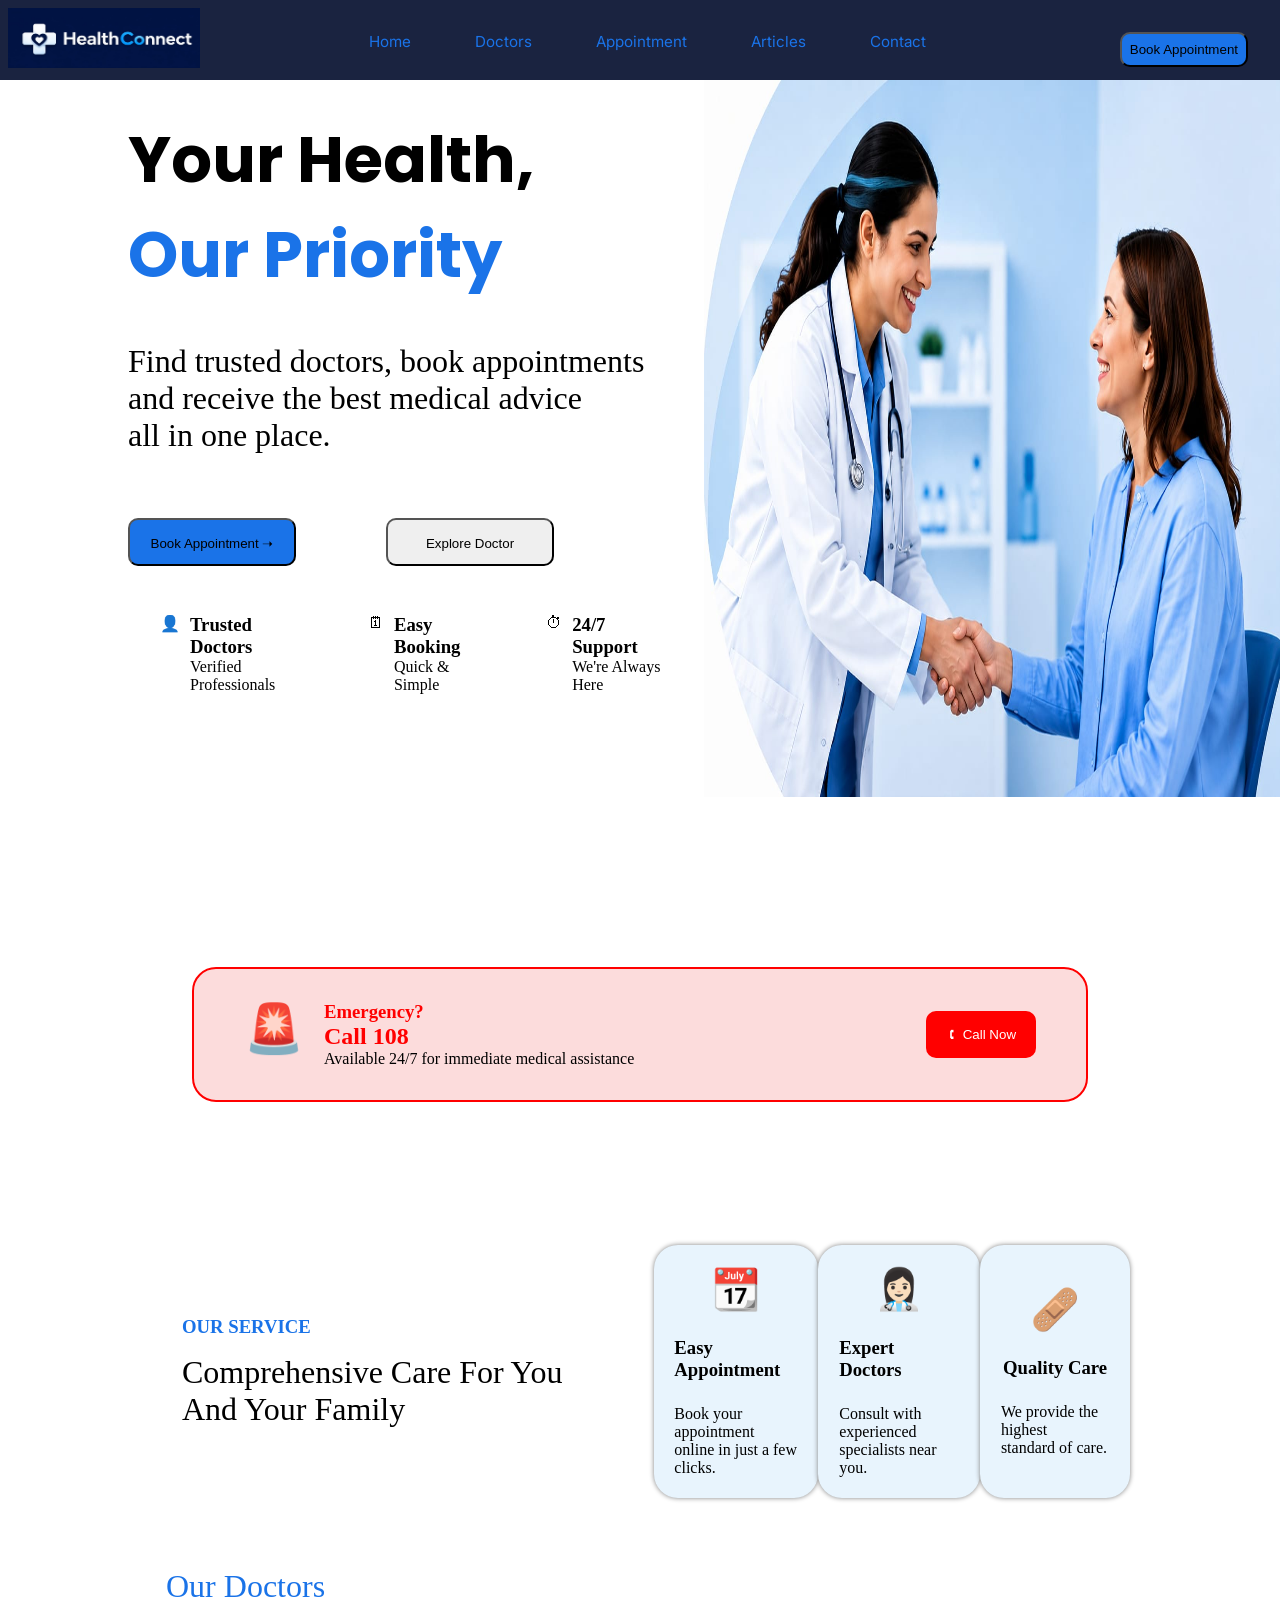
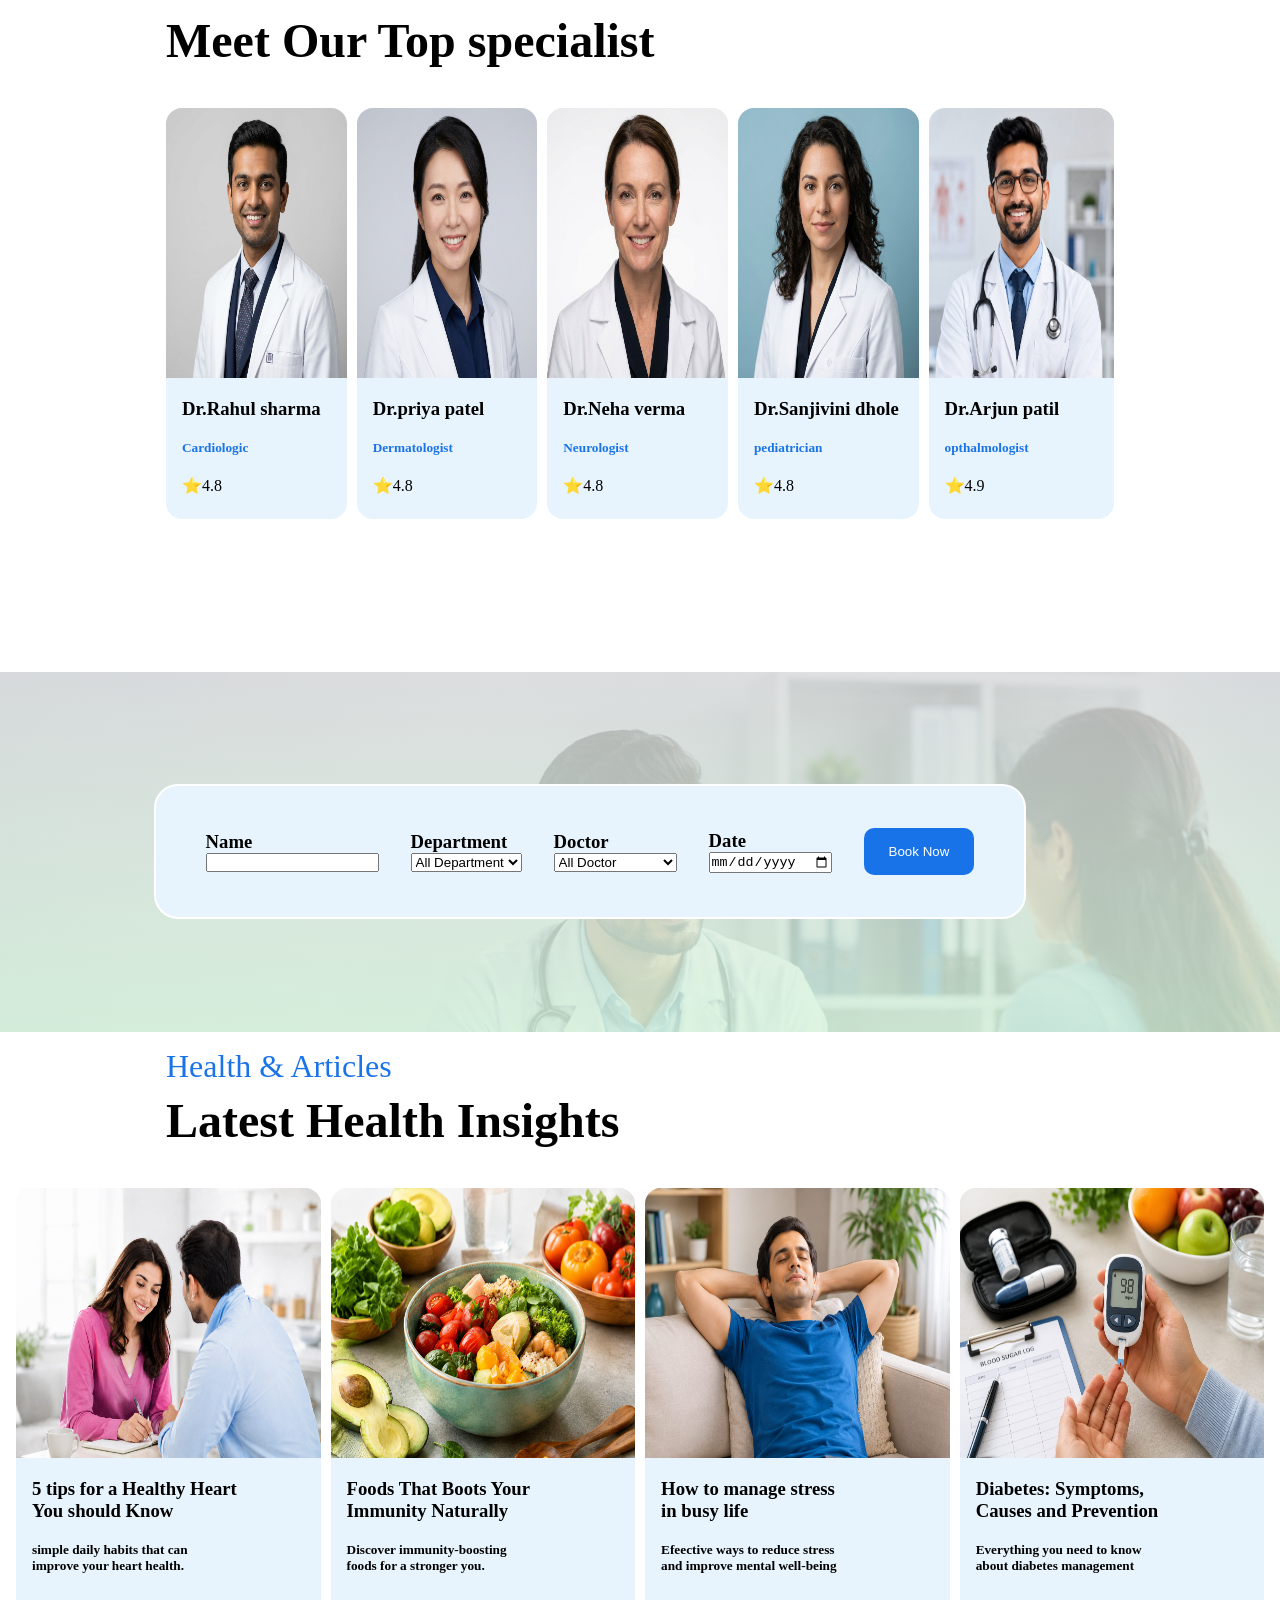
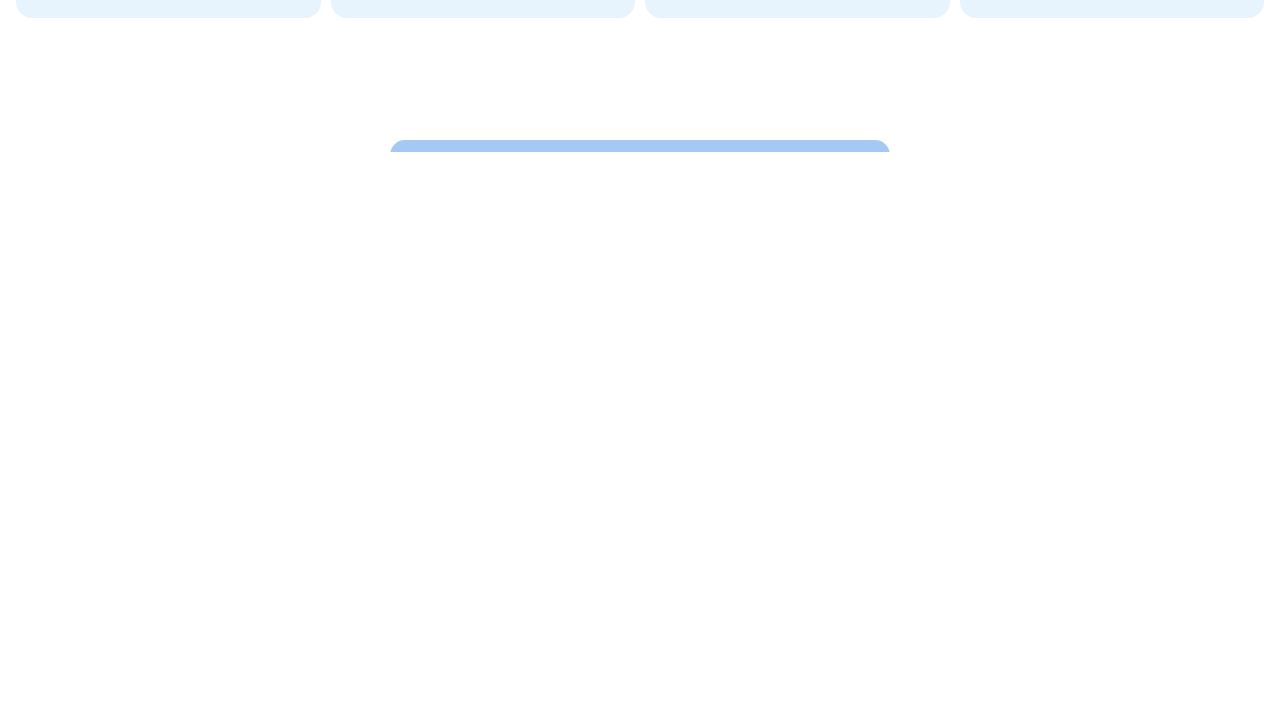
<file: index.html>
<!DOCTYPE html>
<html lang="en">
	<head>
		<meta charset="UTF-8">
		<meta name="viewport" content="width=device-width, initial-scale=1.0">
		<title>HealthConnect</title>
		<link rel="preconnect" href="https://fonts.googleapis.com">
		<link rel="preconnect" href="https://fonts.gstatic.com" crossorigin>
		<link href="https://fonts.googleapis.com/css2?family=Inter:wght@100..900&family=Poppins:wght@100;200;300;400;500;600;700;800;900&display=swap" rel="stylesheet">
		<link rel="stylesheet" href="https://cdnjs.cloudflare.com/ajax/libs/font-awesome/6.7.2/css/all.min.css">
		<link rel="stylesheet" href="css/helth.css">
	</head>
	<body>
		<div class="container">
		<div class="nav">
			<div class="navleft">
				<img src="images/health.jpeg" alt="health">
			</div>
			<div class="navmiddle">
				<ul>
					<li><a href="#">Home</a></li>
					<li><a href="Doctor.html">Doctors</a></li>
					<li><a href="appointmet.html">Appointment</a></li>
					<li><a href="#">Articles</a></li>
					<li><a href="contact.html">Contact</a></li>
				</ul>
			</div>
			<div class="navright">
				<button>Book Appointment</button>
			</div>
		</div>
		<div class="hero">
			<div class="heroleft">
				<div class="heading">
					<h1>
						Your Health,<br>
						<span>Our Priority</span>
					</h1>
				</div>
				<div class="para">
					<p>
						Find trusted doctors, book appointments<br>
						and receive the best medical advice<br>
						all in one place.
					</p>
				</div>
				<div class="button">
					<button id="primary">Book Appointment ➝</button>
					<button id="secondary">Explore Doctor</button>
				</div>
				<div class="cards">
					<div class="card">
						<div class="emoji">👤</div>
						<div class="info">
							<h3>Trusted Doctors</h3>
							<p>Verified Professionals</p>
						</div>
					</div>
					<div class="card">
						<div class="emoji">🗓</div>
						<div class="info">
							<h3>Easy Booking</h3>
							<p>Quick & Simple</p>
						</div>
					</div>
					<div class="card">
						<div class="emoji">⏱</div>
						<div class="info">
							<h3>24/7 Support</h3>
							<p>We're Always Here</p>
						</div>
					</div>
				</div>
			</div>
			<div class="heroright">
				<img src="images/doc.jpeg" alt="Doctor">
			</div>
		</div>
		<div class="emergency">
			<div class="em">
				<div class="em0">🚨</div>
				<div class="em1">
					<span>
						<h3>Emergency? </h3>
					</span>
					<span>
						<h2>Call 108</h2>
					</span>
					<p>Available 24/7 for immediate medical assistance</p>
				</div>
			</div>
			<div class="call">
				<button>🕻 Call Now</button> 
			</div>
		</div>
		<div class="services">
			<div class="info1">
				<h3><span> OUR SERVICE </span></h3>
				<p> Comprehensive Care
					For You And Your Family
				</p>
			</div>
			<div class="boxes">
				<div class="box">
					<div class="icon">📆</div>
					<h3>Easy Appointment</h3>
					<p>
						Book your appointment<br>
						online in just a few clicks.
					</p>
				</div>
				<div class="box">
					<div class="icon">👩🏻‍⚕️</div>
					<h3>Expert Doctors</h3>
					<p>
						Consult with experienced<br>
						specialists near you.
					</p>
				</div>
				<div class="box">
					<div class="icon">🩹</div>
					<h3>Quality Care</h3>
					<p>
						We provide the highest<br>
						standard of care.
					</p>
				</div>
			</div>
		</div>
		<div class="specialist">
		<div class="drp">
			<span><p>  Our Doctors</p></span>
			<h3>Meet Our Top specialist</h3>
		</div>
        <div class="scroll">
		<div class="drcards">
            <div class="drcard">
                <div class="drs">
                    <div class="dr1">
                        <img src="images/dr1.jpeg" alt="dr1">
                    </div>
                </div>
                <div class="drs1">
                    <div class="drinfo">
                        <h3>Dr.Rahul sharma </h3>
                    </div>
                    <div class="drspec">
                     <span> <h5> Cardiologic</h5></span>
                    </div>
                    <div class="drrate">
                        ⭐4.8
                    </div>
                </div>
            </div>
            <div class="drcard">
                <div class="drs">
                    <div class="dr1">
                        <img src="images/dr2.jpeg" alt="dr1">
                    </div>
                </div>
                <div class="drs1">
                    <div class="drinfo">
                        <h3>Dr.priya patel</h3>
                    </div>
                    <div class="drspec">
                     <span> <h5>Dermatologist</h5></span>
                    </div>
                    <div class="drrate">
                        ⭐4.8
                    </div>
                </div>
            </div>
                <div class="drcard">
                    <div class="drs">
                        <div class="dr1">
                            <img src="images/dr3.jpeg" alt="dr1">
                        </div>
                    </div>
                    <div class="drs1">
                        <div class="drinfo">
                            <h3>Dr.Neha verma </h3>
                        </div>
                        <div class="drspec">
                          <span> <h5> Neurologist</h5></span>
                        </div>
                        <div class="drrate">
                            ⭐4.8
                        </div>
                    </div>
                </div>
                <div class="drcard">
                    <div class="drs">
                        <div class="dr1">
                            <img src="images/dr4.jpeg" alt="dr1">
                        </div>
                    </div>
                    <div class="drs1">
                        <div class="drinfo">
                            <h3>Dr.Sanjivini dhole </h3>
                        </div>
                        <div class="drspec">
                          <span> <h5> pediatrician</h5></span>
                        </div>
                        <div class="drrate">
                            ⭐4.8
                        </div>
                    </div>
                </div>
                <div class="drcard">
                    <div class="drs">
                        <div class="dr1">
                            <img src="images/dr5.jpeg" alt="dr1">
                        </div>
                    </div>
                    <div class="drs1">
                        <div class="drinfo">
                            <h3>Dr.Arjun patil </h3>
                        </div>
                        <div class="drspec">
                           <span> <h5>opthalmologist </h5></span>
                        </div>
                        <div class="drrate">
                            ⭐4.9
                        </div>
                    </div>
                </div>
		</div>
    </div>
    </div>
    <div class="appointmentbg">
    <div class="appointment">
        <div class="name">
            <h3>Name</h3>

            <input type="text">
        </div>
        <div>
            <h3>Department</h3>
            <select class="Department">
                <option>All  Department</option>
                <option>cardiologist</option>
                <option> Dermatologist</option>
                <option>Neurologist</option>
                <option>pediatrician</option>
                <option>opthalmologist</option>
            </select>

            </select>
        </div>
        <div>
            <h3>Doctor</h3>
            <select class="Doctor">
                <option>All Doctor</option>
                <option> Dr.Rahul sharma</option>
                <option>Dr.priya patel</option>
                <option>Dr. Arjun patil</option>
                <option>Dr.sanjivini dhole</option>
            </select>
        </div>
        <div class="date">
            <h3>Date</h3>
            <input type="date">
        </div>
        <div class="appbutton">
            <button>Book Now</button>
        </div>
    </div>
    </div>
    <div class="specialist">
		<div class="drp">
			<span><p>  Health & Articles</p></span>
			<h3>Latest Health Insights</h3>
		</div>
        <div class="cardsscroll">
		<div class="drcards">
            <div class="drcard">
                <div class="drs">
                    <div class="dr1">
                        <img src="images/tips.jpeg" alt="dr1">
                    </div>
                </div>
                <div class="drs1">
                    <div class="drinfo">
                        <h3>5 tips for a Healthy Heart<br>
                             You  should Know </h3>
                    </div>
                    <div class="drspec">
                      <h5> simple daily habits that can <br>
                    improve your heart health.</h5>
                    </div>
                    <div class="drrate">
                        
                    </div>
                </div>
            </div>
            <div class="drcard">
                <div class="drs">
                    <div class="dr1">
                        <img src="images/food.jpeg" alt="dr1">
                    </div>
                </div>
                <div class="drs1">
                    <div class="drinfo">
                        <h3>Foods That Boots Your <br>
                        Immunity Naturally</h3>
                    </div>
                    <div class="drspec">
                      <h5>Discover immunity-boosting<br>
                    foods for a stronger you.</h5>
                    </div>
                    <div class="drrate">
                        
                    </div>
                </div>
            </div>
                <div class="drcard">
                    <div class="drs">
                        <div class="dr1">
                            <img src="images/strees free.jpeg" alt="dr1">
                        </div>
                    </div>
                    <div class="drs1">
                        <div class="drinfo">
                            <h3>How to manage stress <br>in busy life</h3>
                        </div>
                        <div class="drspec">
                          <h5> Efeective ways to reduce stress <br>
                            and  improve mental well-being</h5>
                        </div>
                        <div class="drrate">
                            
                        </div>
                    </div>
                </div>
                <div class="drcard">
                    <div class="drs">
                        <div class="dr1">
                            <img src="images/diabtics.jpeg" alt="dr1">
                        </div>
                    </div>
                    <div class="drs1">
                        <div class="drinfo">
                            <h3>Diabetes: Symptoms,<br>
                            Causes and Prevention </h3>
                        </div>
                        <div class="drspec">
                           <h5> Everything you need to know <br>
                            about diabetes management
                        </h5>
                        </div>
                        <div class="drrate">
                            
                        </div>
                    </div>
                    
                    </div>


                    
                </div>
                </div>
                <div class="test">
            <div class="testimonial">
                <input type="radio"  name="slider" id="t1" checked>
                <input type="radio" name="slider" id="t2">
                <input type="radio" name="slider" id="t3">
               <div class="slides">
                 <div class="slide">
                    <h3>Dr.priya patel</h3>
                    <p>Excellent service! Highly recommentde</p>

                </div>
                <div class="slide">
                    <h3>Dr.Arjun patil</h3>
                    <p>The doctor  were very professional and caring </p>

                </div>
                <div class="slide">
                    <h3>Dr.Rahul sharma</h3>
                    <p> Booking appointment was quick and easy</p>
                </div>
                <div class="navigation">
                    <label for="t1"></label>
                    <label for="t2"></label>
                    <label for="t3"></label>

                </div>
            </div>
            </div>
            </div>
            
                <div class="footer">
                        <div class="logo">
                            <img src="images/health.jpeg" alt="health logo">
                            <p>your trusted partern in health <br>
                            we connect you with the best<br>
                        doctors and care facilities</p>
                        </div>
                        <div class="quick">
                            <h3>Quick Links</h3>
                            <ul>
                                <li><a href="#">Home </a></li>
                                <li><a href="#">Doctors </a></li>
                                <li><a href="#">Appointment </a></li>
                                <li><a href="#">Articles </a></li>
                                <li><a href="#">Contact Us </a></li>
                            </ul>
                        </div>
                        <div class="footservices">
                            <h3> Our Services</h3>
                            <ul>
                                <li><a href="#">General Medicine </a></li>
                                <li><a href="#">specialist Doctors</a></li>
                                <li><a href="#">Health checkups </a></li>
                                <li><a href="#">Emergency Care</a></li>
                                <li><a href="#">Lab test </a></li>
                            </ul>
                        </div>
                        <div class="contact">
                            <h3>Contact Us</h3>
                            <ul>
                                <li>📍123 Health Street,<br>
                                amravti,india</li>
                                <li>☏ +9876543210</li>
                                <li>📧 info@healthconnect.com</li>
                                <li>⏱️mon-sat:9:00AM - 7:00 PM</li>
                                
                            </ul>
                        </div>
                        
                    </div>
                </div>
                

                </div>
                </div>
                
          
        </body>
        </html>
</file>
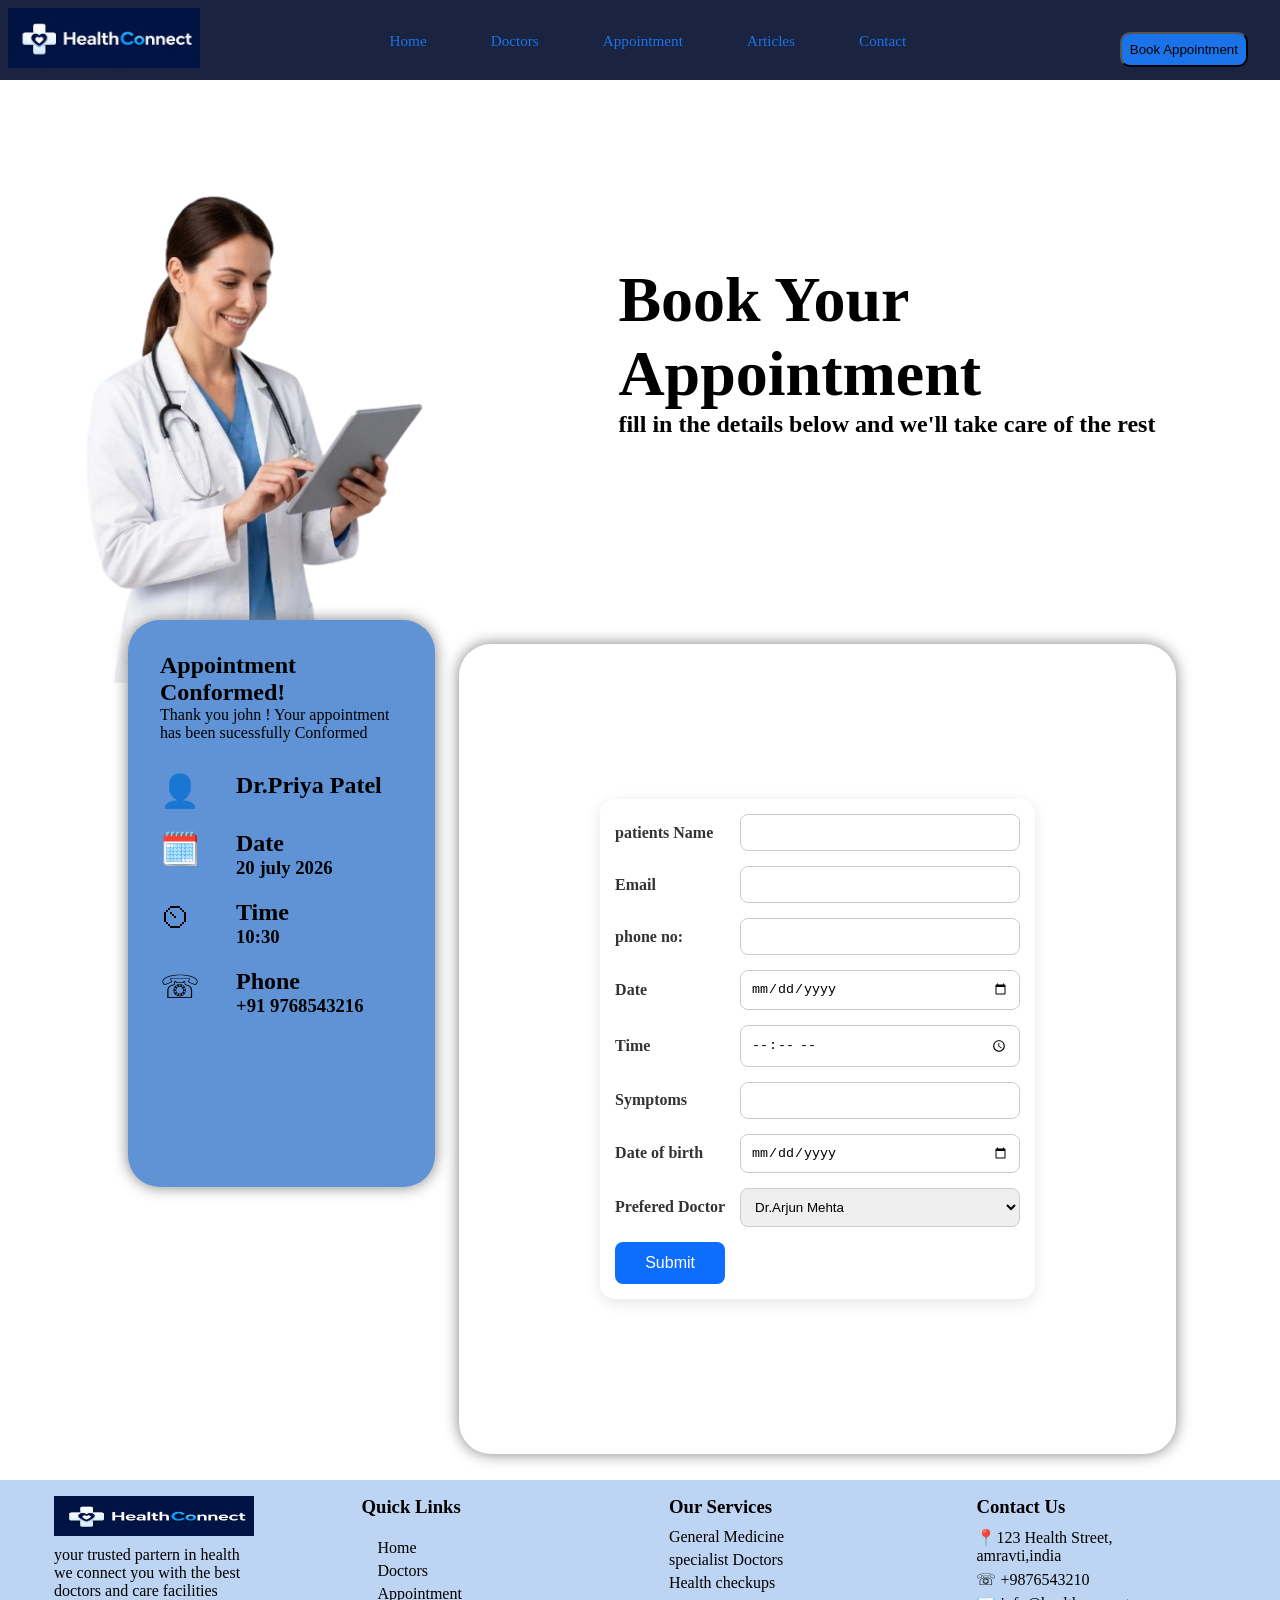
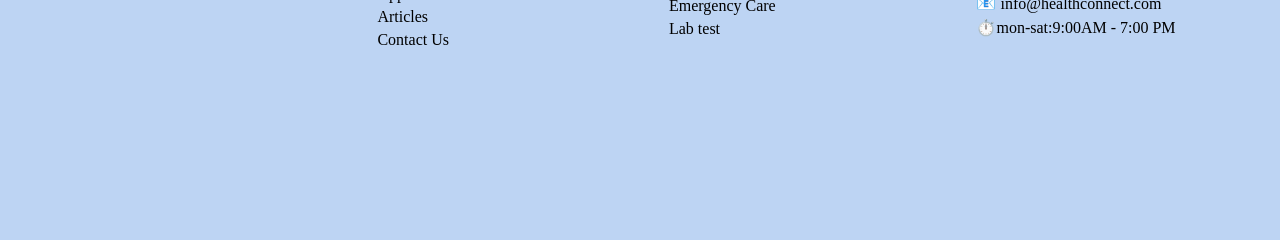
<file: appointmet.html>
<!DOCTYPE html>
<html lang="en">
<head>
    <meta charset="UTF-8">
    <meta name="viewport" content="width=device-width, initial-scale=1.0">
    <title>Document</title><link rel="stylesheet" href="css/appointment.css">
</head>
<body>
    <div class="appointment">
        <div class="container">
		<div class="nav">
			<div class="navleft">
				<img src="images/health.jpeg" alt="health">
			</div>
			<div class="navmiddle">
				<ul>
					<li><a href="index.html">Home</a></li>
					<li><a href="Doctor.html">Doctors</a></li>
					<li><a href="appointmet.html">Appointment</a></li>
					<li><a href="#">Articles</a></li>
					<li><a href="contact.html">Contact</a></li>
				</ul>
			</div>
			<div class="navright">
				<button>Book Appointment</button>
			</div>
		</div>
        </div>
        <div class="book">
            
            <div class="appointmentpic">
                <img src="images/appointmentDoc2.png" alt="images">
            </div>
            <div class="bookinfo">
                <h3><span class="mainheading"> Book Your<br>
                Appointment</span></h3>
              <h4> fill in the details below and we'll take care of the rest</h4>
            </div>
        </div>
        <div class="combine">
        <div class="conform">
            <div class="appoint">
                <div class="tick"></div>
                    
                    <div class="tickinfo">
                        <h2>Appointment Conformed!</h2>
                        <p>Thank you john ! Your appointment has been sucessfully Conformed</p>
                    </div>
                
                <div class="all">
                    <div class="doctor">
                        <div class="logo">👤</div>
                        <div class="info">
                            <h2>Dr.Priya Patel</h2>
                        </div>
                    </div>
                    <div class="doctor">
                        <div class="logo">🗓️</div>
                        <div class="info">
                            <h2>Date</h2>
                            <h3>20 july 2026</h3>
                        </div>
                    </div>
                    <div class="doctor">
                    <div class="logo">⏲</div> 
                    <div class="info">
                            <h2>Time</h2>
                            <h3>10:30</h3>
                        </div>
                    </div>
                    <div class="doctor">
                    <div class="logo">☏</div> 
                    <div class="info">  
                        <h2>Phone</h2>
                        <h3>+91 9768543216</h3>
                    </div>
                    </div>
               </div>
            </div>
        </div>
        <div class="form">
            <form>
            <table>
                <tr>
                    <td><label> patients Name</label></td>
                    <td><input type="text"></td>
                </tr>
                <tr>
                    <td><label> Email</label></td>
                    <td><input type="email"></td>
                </tr>
                <tr>
                    <td><label> phone no:</label></td>
                    <td><input type="number"></td>
                </tr>
                <tr>
                    <td><label> Date</label></td>
                    <td><input type="date"></td>
                </tr>
                <tr>
                    <td><label> Time</label></td>
                    <td><input type="time"></td>
                </tr>
                <tr>
                    <td><label> Symptoms</label></td>
                    <td><input type="text"></td>
                </tr>
                <tr>
                    <td><label> Date of birth</label></td>
                    <td><input type="date"></td>
                </tr>
                <tr><td><label for="doctor">Prefered Doctor</label></td>
                    <td><select>
                        <option>Dr.Arjun Mehta</option>
                        <option>Dr.Priya Patel</option>
                        <option>Dr.Neha Varma</option>
                        <option>Dr.Sanjivini Dhole</option>
                    </select></td>
                </tr>
                <tr>
                    <td><button type="submit">Submit</button></td>
                </tr>
                

                </table>
            </table>
            </form>
        </div>
    </div>

<div class="footer">
                        <div class="footlogo">
                            <img src="images/health.jpeg" alt="health logo">
                            <p>your trusted partern in health <br>
                            we connect you with the best<br>
                        doctors and care facilities</p>
                        </div>
                        <div class="quick">
                            <h3>Quick Links</h3>
                            <ul>
                                <li><a href="#">Home </a></li>
                                <li><a href="#">Doctors </a></li>
                                <li><a href="#">Appointment </a></li>
                                <li><a href="#">Articles </a></li>
                                <li><a href="#">Contact Us </a></li>
                            </ul>
                        </div>
                        <div class="footservices">
                            <h3> Our Services</h3>
                            <ul>
                                <li><a href="#">General Medicine </a></li>
                                <li><a href="#">specialist Doctors</a></li>
                                <li><a href="#">Health checkups </a></li>
                                <li><a href="#">Emergency Care</a></li>
                                <li><a href="#">Lab test </a></li>
                            </ul>
                        </div>
                        <div class="contact">
                            <h3>Contact Us</h3>
                            <ul>
                                <li>📍123 Health Street,<br>
                                amravti,india</li>
                                <li>☏ +9876543210</li>
                                <li>📧 info@healthconnect.com</li>
                                <li>⏱️mon-sat:9:00AM - 7:00 PM</li>
                                
                            </ul>
                        </div>
                        
                    </div>
                </div>
                

                </div>

    </div>
</body>
</html>
</file>
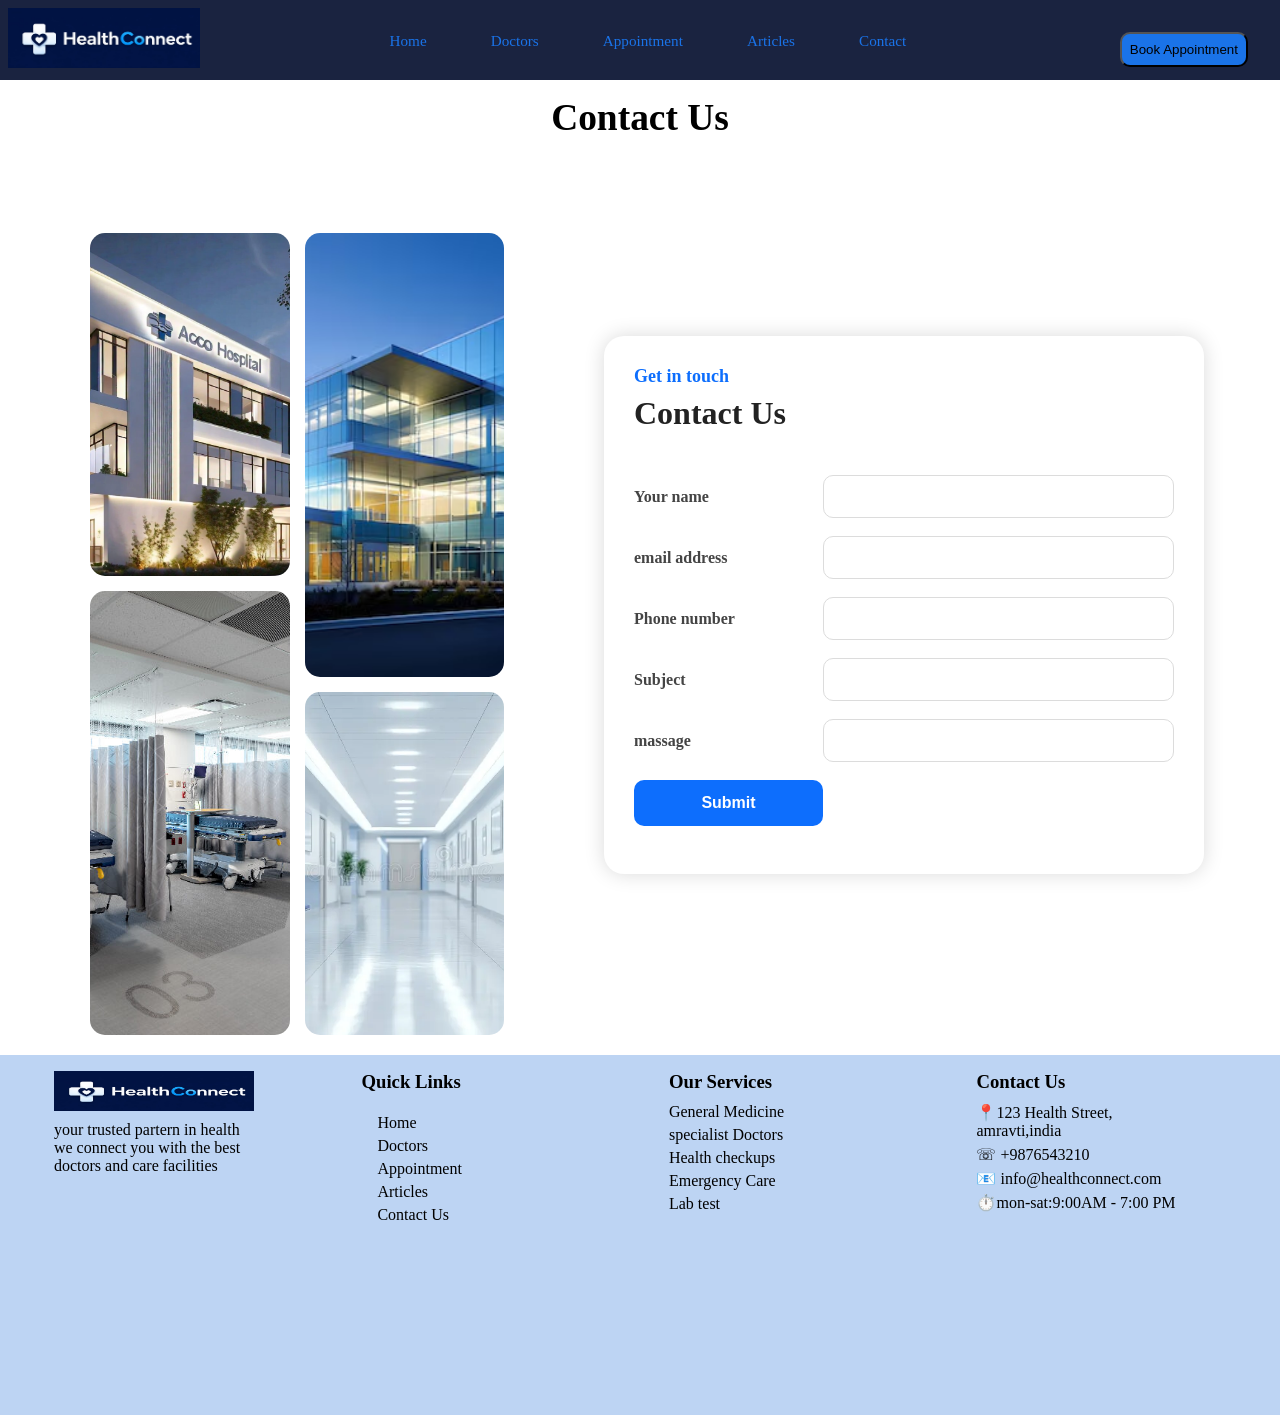
<file: contact.html>
<!DOCTYPE html>
<html lang="en">
<head>
    <meta charset="UTF-8">
    <meta name="viewport" content="width=device-width, initial-scale=1.0">
    <title>Document</title>
    <link rel="stylesheet" href="css/contact.css">
</head>
<body>
    <div class="container">
		<div class="nav">
			<div class="navleft">
				<img src="images/health.jpeg" alt="health">
			</div>
			<div class="navmiddle">
				<ul>
					<li><a href="#">Home</a></li>
					<li><a href="Doctor.html">Doctors</a></li>
					<li><a href="appointmet.html">Appointment</a></li>
					<li><a href="#">Articles</a></li>
					<li><a href="contact.html">Contact</a></li>
				</ul>
			</div>
			<div class="navright">
				<button>Book Appointment</button>
			</div>
		</div>
	 <div class="contactus">
            <h3>Contact Us</h3>
        </div>	
    <div class="contact">
       
        <div class="doctorpic">
            <div class="hs1">
                <img src="images/hs1.png" alt="hospital1">
            </div>
            <div class="hs2">
                <img src="images/hs2.png" alt="hospital2">
            </div>
            <div class="hs3">
                <img src="images/hs3.png" alt="hospital3">
            </div>
            <div class="hs4">
                <img src="images/hs4.png" alt="hospital4">
            </div>

        </div>
        <div class="contactform">
            <h3>Get in touch</h3>
            <h2>Contact Us</h2>
            <form>
                <table>
                    <tr>
                        <td>Your name</td>
                        <td><input type="text"></td>
                    </tr>
                    <tr>
                        <td>email address</td>
                        <td><input type="email"></td>
                    </tr>
                    <tr>
                        <td>Phone number</td>
                        <td><input type="number"></td>
                    </tr>
                    <tr>
                        <td>Subject</td>
                        <td><input type="text"></td>
                    </tr>
                    <tr>
                        <td>massage</td>
                        <td><input type="textarea"></td>
                    </tr>
                    <tr>
                  <td> <button type="submit">Submit</button> </td>
                    </tr>
                </table>
            </form>
        </div>
        
    </div>
    <div class="footer">
                        <div class="logo">
                            <img src="images/health.jpeg" alt="health logo">
                            <p>your trusted partern in health <br>
                            we connect you with the best<br>
                        doctors and care facilities</p>
                        </div>
                        <div class="quick">
                            <h3>Quick Links</h3>
                            <ul>
                                <li><a href="#">Home </a></li>
                                <li><a href="#">Doctors </a></li>
                                <li><a href="#">Appointment </a></li>
                                <li><a href="#">Articles </a></li>
                                <li><a href="#">Contact Us </a></li>
                            </ul>
                        </div>
                        <div class="footservices">
                            <h3> Our Services</h3>
                            <ul>
                                <li><a href="#">General Medicine </a></li>
                                <li><a href="#">specialist Doctors</a></li>
                                <li><a href="#">Health checkups </a></li>
                                <li><a href="#">Emergency Care</a></li>
                                <li><a href="#">Lab test </a></li>
                            </ul>
                        </div>
                        <div class=" footcontact">
                            <h3>Contact Us</h3>
                            <ul>
                                <li>📍123 Health Street,<br>
                                amravti,india</li>
                                <li>☏ +9876543210</li>
                                <li>📧 info@healthconnect.com</li>
                                <li>⏱️mon-sat:9:00AM - 7:00 PM</li>
                                
                            </ul>
                        </div>
                        
                    </div>
                </div>
                

                </div>
                </div>
                
          
        
              
                
</body>
</html>
</file>
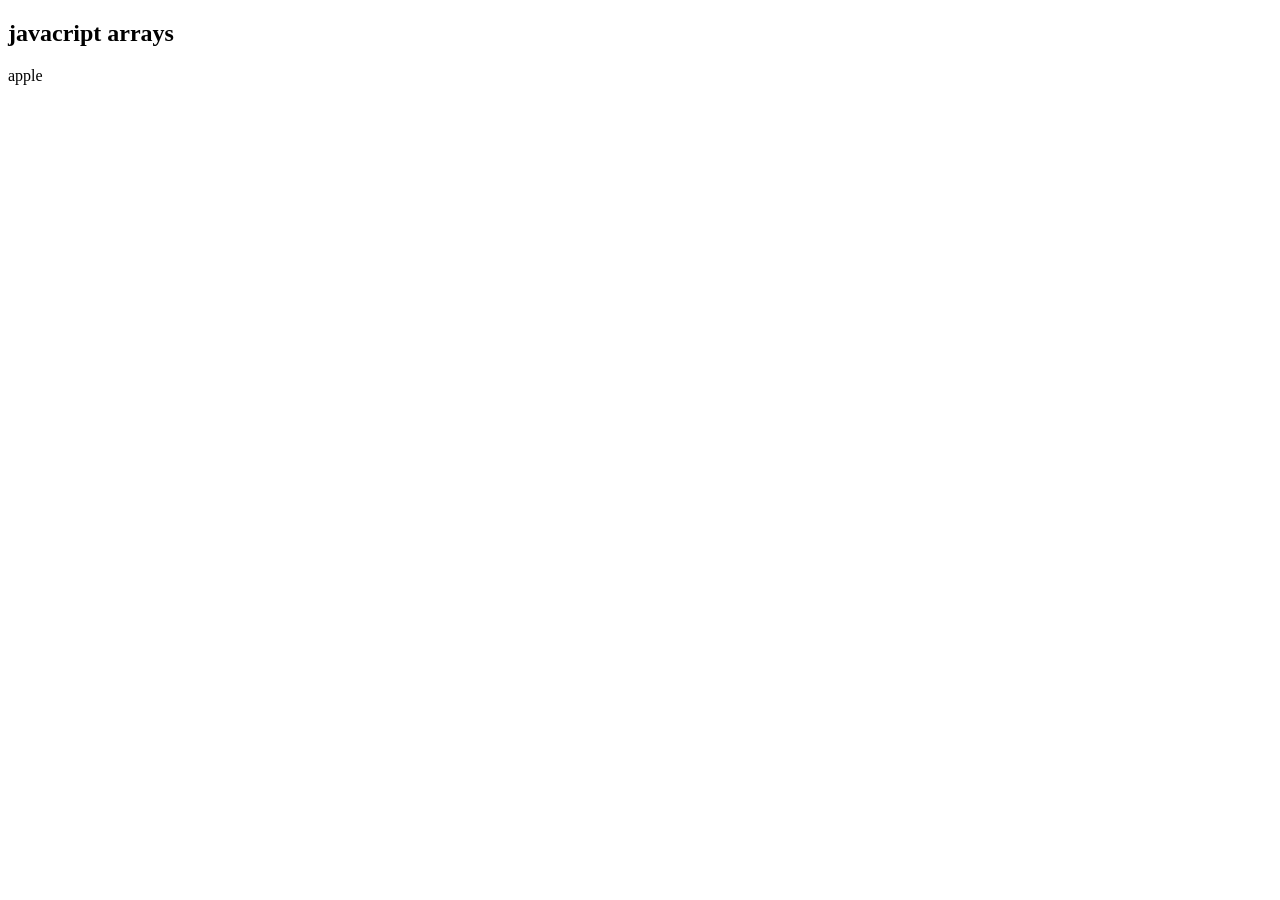
<file: js.html>
<!DOCTYPE html>
<html lang="en">
<head>
    <meta charset="UTF-8">
    <meta name="viewport" content="width=device-width, initial-scale=1.0">
    <title>Document</title>
</head>
<body>
    <h2>javacript arrays</h2>
    <p id="demo"></p>
    <script>
        const fruit= ["mango","banana","apple"]
        document.getElementById("demo").innerHTML=fruit[fruit.length-1];
    </script>
</body>
</html>
</file>
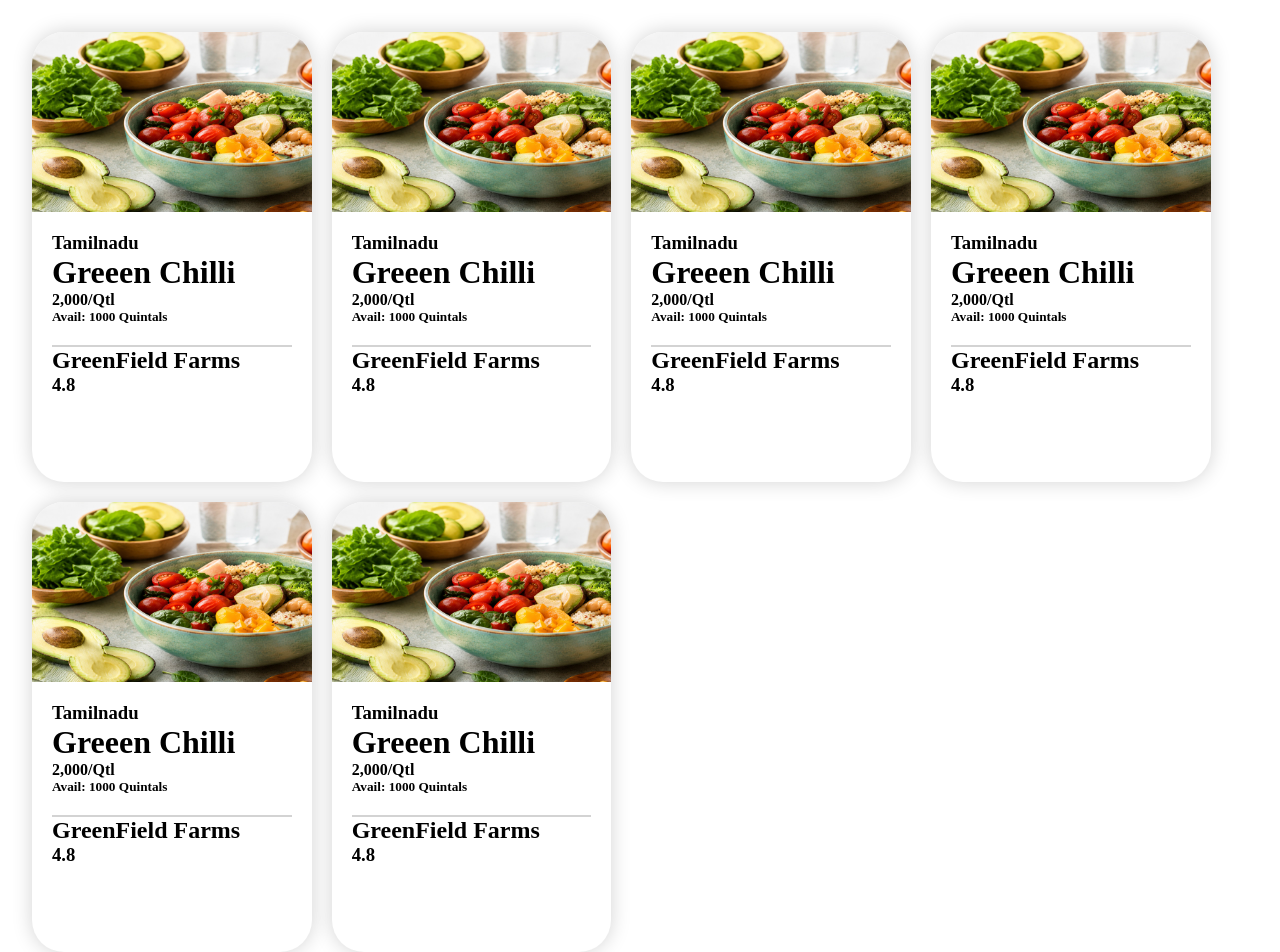
<file: prac.html>
<!DOCTYPE html>
<html lang="en">
<head>
    <meta charset="UTF-8">
    <meta name="viewport" content="width=device-width, initial-scale=1.0">
    <title>Document</title>
    <link rel="stylesheet" href="css/bye.css">
</head>
<body>
    <div class="main">
        <div class="cards">
            <div class="card1">
                <img src="images/food.jpeg" alt="food">
            </div>
            <div class="cardinfo">
                <div><h3>Tamilnadu</h3></div>
               <div><h1>Greeen Chilli</h1></div>
              <div>  <h4>2,000/Qtl</h4></div>
               <div> <h5>Avail: 1000 Quintals</h5></div>
            </div>
            <div class="cardinfo1">
                <h2> GreenField Farms</h2>
                <h3>4.8</h3>
            </div>
        </div>
         
        <div class="cards">
            <div class="card1">
                <img src="images/food.jpeg" alt="food">
            </div>
            <div class="cardinfo">
                <div><h3>Tamilnadu</h3></div>
               <div><h1>Greeen Chilli</h1></div>
              <div>  <h4>2,000/Qtl</h4></div>
               <div> <h5>Avail: 1000 Quintals</h5></div>
            </div>
            <div class="cardinfo1">
                <h2> GreenField Farms</h2>
                <h3>4.8</h3>
            </div>
        </div>
<div class="cards">
            <div class="card1">
                <img src="images/food.jpeg" alt="food">
            </div>
            <div class="cardinfo">
                <div><h3>Tamilnadu</h3></div>
               <div><h1>Greeen Chilli</h1></div>
              <div>  <h4>2,000/Qtl</h4></div>
               <div> <h5>Avail: 1000 Quintals</h5></div>
            </div>
            <div class="cardinfo1">
                <h2> GreenField Farms</h2>
                <h3>4.8</h3>
            </div>
        </div>
        <div class="cards">
            <div class="card1">
                <img src="images/food.jpeg" alt="food">
            </div>
            <div class="cardinfo">
                <div><h3>Tamilnadu</h3></div>
               <div><h1>Greeen Chilli</h1></div>
              <div>  <h4>2,000/Qtl</h4></div>
               <div> <h5>Avail: 1000 Quintals</h5></div>
            </div>
            <div class="cardinfo1">
                <h2> GreenField Farms</h2>
                <h3>4.8</h3>
            </div>
        </div>
        <div class="cards">
            <div class="card1">
                <img src="images/food.jpeg" alt="food">
            </div>
            <div class="cardinfo">
                <div><h3>Tamilnadu</h3></div>
               <div><h1>Greeen Chilli</h1></div>
              <div>  <h4>2,000/Qtl</h4></div>
               <div> <h5>Avail: 1000 Quintals</h5></div>
            </div>
            <div class="cardinfo1">
                <h2> GreenField Farms</h2>
                <h3>4.8</h3>
            </div>
        </div>
        <div class="cards">
            <div class="card1">
                <img src="images/food.jpeg" alt="food">
            </div>
            <div class="cardinfo">
                <div><h3>Tamilnadu</h3></div>
               <div><h1>Greeen Chilli</h1></div>
              <div>  <h4>2,000/Qtl</h4></div>
               <div> <h5>Avail: 1000 Quintals</h5></div>
            </div>
            <div class="cardinfo1">
                <h2> GreenField Farms</h2>
                <h3>4.8</h3>
            </div>
        </div>
</body>
</file>
<file: css/helth.css>
*{
    margin: 0%;
    padding: 0%;
    box-sizing: border-box;
}
html, body {
    overflow-x: hidden;
}
.container{
    width: 100vw;
    background-color: white;
}
.nav{
    height: 5rem;
    width: 100%;
    background-color:#1A2340;
    display: flex;
    justify-content: space-between;
}
.navleft{
    padding: 0.5rem;
}
.navleft img{
    height: 60px;
    width: 12rem;
}
.navmiddle ul{
display: flex;
justify-content: space-between;
list-style: none;

}
.navmiddle li{
    padding:2rem;
}
.navmiddle a{
    text-decoration: none;
    color: #1A73E8;
    font-size: 0.95rem;
    font-family: 'inter';
}
.navright{
    padding: 2rem;
}
.navright button{
    background-color: #1A73E8;
    padding: 0.5rem;
    border-radius: 10px;
}
.hero{
    height: 88.5vh;
    width: 100%;
    background-color: white;
    display:grid ;
    grid-template-columns:10% 1fr  1fr ;
    grid-template-rows:  1fr 10%;
    grid-template-areas:
    " . heroleft  heroright "
    ". . . ";
}
.heroleft{
    grid-area: heroleft;
    display: flex;
    flex-direction: column;
    justify-content: flex-start;
}

.heroright{
    grid-area: heroright;
    display: flex;
}
.heroright img{
    height:100%;
    width: 100%;
     
}
.heading{
    height: 30%;
    font-size: 2rem;
    padding: 2rem;
    padding-left: 0px;
}
.para{
    font-size: 2rem;
    padding: 3rem;
    padding-left: 0px;
}
.button{
    padding:1rem ;
    padding-left: 0px;
    display: flex;
    gap: 90px;
    height: 5rem;
    
}
.button button{
    padding: 1rem;
    display: flex;
    justify-content: center;
    text-align: center;
    width: 30%;
    border-radius: 10px;

}
#primary{
    background-color: #1A73E8;
    padding: 1rem;
}
.heading{
    font-family: 'poppins';
}
.cards{
    display: flex;
    justify-content: space-between;
    
}
.heroleft span{
    color: #1A73E8;
}
.card{
    display: flex;
    gap:10px;
    padding:2rem ;
    
}
.emergency{
    height:15vh ;
    width: auto;
    display: flex;
    align-items: center;
    justify-content: space-between;
    padding: 30px 50px;
    box-shadow: 10px;
    border: 2px solid red;
    margin:90px  15%;
    border-radius: 1.5rem;
    background-color: rgb(252, 220, 220);
    
    
}
.emergency span {
    color: red;
}
.call button{
    background-color: red;
    width: 110px;
    height: 100%;
    padding: 1rem;
    border-radius: 10px;
    color: white;
    border: none;

}
.em{
    display: flex;
    gap:20px;
}
.em0{
    font-size: 3rem;

}

.services{
    width: 100%;
    height: 40vh;
    display: flex;
    justify-content: space-around;
    align-items: center;
    background-color: white;
    gap: 1rem;
    padding-left: 150px;
    padding-right: 150px;
    
}
.info1 {
    padding: 2rem;
    
    
}
.info1 span {
    color: #1A73E8;
    
}
.info1 h3{
    margin-bottom: 1rem;

}
.info1 p{
    font-size: 2rem;
}
.boxes{
    display: flex;
    justify-content: space-evenly;
    width: 70%;
    
}
.box{
    padding: 1.3rem;
    box-shadow: 0px 0px 5px gray;
    background-color: #E8F4FD;
    border-radius: 1.5rem;
    display: flex;
    justify-content: center;
    flex-direction: column;
    align-items: center;
    gap: 1.5rem;
    
    
}
.icon{
    font-size: 40px;
}
.specialist{
    height: 80vh;
    width: 100%;
    display: flex;
    flex-direction: column;
    padding: 1rem;
    
}
.scroll{
    padding: 0px 150px;
    overflow: hidden;
}
.drcard img{
    height: 30vh;
    width: 100%;
    border-radius: 1rem 1rem 0rem 0rem;
    

}
.drcards{
    display: flex;
    justify-content:space-between;
    
    align-items: center;
    padding: 2rem 0px;
    gap:10px;
    
    overflow-x: auto;
    overflow-y: hidden;
    
    
    
}
.drcard{
    border:none;
    border-radius: 1rem;
    padding-bottom: 0.5rem;
    background-color: #E8F4FD;
    box-shadow: 0px opx  5px lightgray;
    min-height: 350px;
    min-width: 20px;
    

}
.drp {
    display: flex;
    flex-direction: column;
    
    
}
.drspec span{
    color: #1A73E8;
}
.drs1{ 
    padding:1rem ;
    display: flex;
    flex-direction: column;
    gap: 20px;
}
.drp h3{
    margin: 0.5rem;

}
.drp p{
    margin-left: 150px;
    font-size: 2rem;
}
.drp h3{
    margin-left:150px ;
    font-size: 3rem;
}
.drp span{
    color: #1A73E8;
}
.appointment{
    height:15vh ;
    width: auto;
    display: flex;
    align-items: center;
    justify-content: space-between;
    padding: 0px 50px;
    box-shadow: 10px;
    border: 2px solid white;
    margin:3%  12%;
    border-radius: 1.5rem;
    background-color: #E8F4FD;
    gap:2rem;
    
    
    
}
.appointmentbg{
    margin-bottom: 0px;
}
.appbutton button{
    background-color:#1873e9;
    width: 110px;
    height: 100%;
    padding: 1rem;
    border-radius: 10px;
    color: white;
    border: none;
}
.appointmentbg{
    background-image: url("../images/bi.jpeg");
    height: 40vh;
    width: 100%;
    display: flex;
    align-items: center;
    background: linear-gradient(rgba(225 ,225,225,0.80),
    rgba(216,243,220,0.85)),url(../images/bi.jpeg);
     
}
.testimonial{
    height: 30vh;
    width: 500px;
    overflow: hidden;
    position: relative;
    background-color: #a6c8f4;
    border-radius: 15px;
    padding: 30px;
}
.test{
    display: flex;
    align-items: center;
    justify-content: center;
    min-height: 50vh;
}
input [type="radio"]{
display:none;
}
.slides{
    display: flex;
    justify-content: space-evenly;
    width: 300%;
    transition: 0.5s ease;
}
.slide{
    width: 33.33%;
    text-align: center;
    padding: 20px;
}
.slide h3{
    color: #0d6efd;
    margin-bottom:10px ;
}
.slide p{
    color:#555;
    line-height: 1.6;
}

#t1:checked ~ .slides{
    transform: translateX(0);
}
#t2:checked ~ .slides{
    transform: translateX(-33.33%);
}
#t3:checked ~ .slides{
    transform: translateX(-66.66%);
}




.navigation{
    display: flex;
    justify-content: center;
    gap:10px;
    margin-top: 20px;
}
.navigation lable{
    width: 15px;
    height:15px ;
    border-radius: 50%;
    background-color: #0d6efd;
    cursor: pointer;
}
#t1:checked ~ .navigation
label:nth-child(1),
#t2:checked ~ .navigation
label:nth-child(2),
#t3:checked ~ .navigation
label:nth-child(3){
    background: blue;
}



.footer{
    height:40vh ;
    width: 100%;
    background-color:#bdd4f3;
    display: flex;
    justify-content: space-evenly;
    gap:20px;
    
}
.footer img{
    height:40px;
    width:200px;   
}
.logo,
.quick,
.footservices,
.contact{
    width: 20%;
    display: flex;
    flex-direction: column;
    gap: 10px;
}
.quick li{
    list-style: none;
    color: white;
    
}
.quick a{
    text-decoration: none;
    color: black;
}
.quick ul{
    padding: 1rem;
    display: flex;
    flex-direction: column;
    gap:5px;
}
.footservices li{
    list-style: none;
}
.footservices a{
    text-decoration: none;
    color: black;
}
.footservices{
    display: flex;
    flex-direction: column;
    gap: 10px;
}
.footservices ul{
    display: flex;
    flex-direction: column;
    gap: 5px;
}
.footer{
    padding: 1rem;
}
.contact li{
    list-style: none;
}
.contact ul{
    display: flex;
    flex-direction: column;
    gap: 5px;
}
.quick{
    display: flex;
    flex-direction: column;
    gap: 5px;
}





@media screen and (max-width:1024px){


    .nav{
        padding: 0 1rem;
    }

    .navmiddle li{
        padding: 1rem;
    }


    .hero{
        min-height: 100vh;
        height: auto;

        display: flex;
        justify-content: center;
        align-items: center;

        background:
        linear-gradient(
            rgba(255,255,255,0.88),
            rgba(255,255,255,0.92)
        ),
        url("../images/doc.jpeg");

        background-size: cover;
        background-position: center;
        background-repeat: no-repeat;

        padding: 3rem;
    }

    .heroright{
        display: none;
    }

    .heroleft{
        width: 100%;
        text-align: center;
        align-items: center;
    }

    .heading{
        padding: 0;
    }

    .heading h1{
        font-size: 3rem;
    }

    .para{
        padding: 1rem 0;
    }

    .para p{
        font-size: 1.2rem;
    }

    .button{
        justify-content: center;
        gap: 1rem;
    }

    .button button{
        width: 220px;
    }

    .cards{
        justify-content: center;
        flex-wrap: wrap;
        gap: 1rem;
    }

    .card{
        background: rgba(255,255,255,0.75);
        backdrop-filter: blur(8px);
        border-radius: 15px;
    }


    .emergency{
        margin: 2rem;
        height: auto;
    }


    .services{
        flex-direction: column;
        height: auto;
        padding: 3rem;
    }

    .info1{
        text-align: center;
    }

    .info1 p{
        font-size: 1.5rem;
    }

    .boxes{
        width: 100%;
        justify-content: center;
        flex-wrap: wrap;
        gap: 1rem;
    }

    .box{
        width: 280px;
    }


    .specialist{
        height: auto;
    }

    .scroll{
        padding: 0 2rem;
    }

    .drp h3,
    .drp p{
        margin-left: 0;
        text-align: center;
    }

    .drcard{
        min-width: 280px;
    }


    .appointment{
        flex-wrap: wrap;
        height: auto;
        gap: 1rem;
    }


    .footer{
        height: auto;
        flex-wrap: wrap;
        gap: 2rem;
    }

    .logo,
    .quick,
    .footservices,
    .contact{
        width: 45%;
    }
}


@media screen and (max-width:768px){


    .nav{
        flex-direction: column;
        height: auto;
        align-items: center;
        padding: 1rem;
    }

    .navmiddle ul{
        flex-direction: column;
        align-items: center;
    }

    .navmiddle li{
        padding: .5rem;
    }

    .navright{
        padding: 1rem;
    }


    .hero{
        padding: 2rem 1rem;
    }

    .heading h1{
        font-size: 2.2rem;
    }

    .para p{
        font-size: 1rem;
        line-height: 1.7;
    }

    .button{
        flex-direction: column;
        align-items: center;
        height: auto;
    }

    .button button{
        width: 100%;
        max-width: 280px;
    }

    .cards{
        flex-direction: column;
        align-items: center;
    }

    .card{
        width: 100%;
        justify-content: center;
    }


    .emergency{
        flex-direction: column;
        text-align: center;
        padding: 1.5rem;
    }

    .em{
        flex-direction: column;
        align-items: center;
    }


    .services{
        padding: 2rem 1rem;
    }

    .boxes{
        flex-direction: column;
        align-items: center;
    }

    .box{
        width: 100%;
        max-width: 350px;
    }

    .info1 p{
        font-size: 1.2rem;
    }


    .drp h3{
        font-size: 2rem;
    }

    .drp p{
        font-size: 1rem;
    }

    .scroll{
        padding: 0 1rem;
    }

    .drcard{
        min-width: 240px;
    }


    .appointmentbg{
        height: auto;
        padding: 2rem 0;
    }

    .appointment{
        flex-direction: column;
        margin: 1rem;
        padding: 1.5rem;
    }

    .appointment input,
    .appointment select{
        width: 100%;
        padding: .8rem;
    }

    .appbutton button{
        width: 100%;
    }


    .testimonial{
        width: 95%;
        height: auto;
    }


    .footer{
        flex-direction: column;
        text-align: center;
        align-items: center;
    }

    .logo,
    .quick,
    .footservices,
    .contact{
        width: 100%;
    }
}
</file>
<file: css/appointment.css>
*{
    margin: 0%;
    padding: 0%;
    box-sizing: border-box;
}


.container{
    width: 100vw;
    background-color: white;
}
.nav{
    height: 5rem;
    width: 100%;
    background-color:#1A2340;
    display: flex;
    justify-content: space-between;
}
.navleft{
    padding: 0.5rem;
}
.navleft img{
    height: 60px;
    width: 12rem;
}
.navmiddle ul{
display: flex;
justify-content: space-between;
list-style: none;

}
.navmiddle li{
    padding:2rem;
}
.navmiddle a{
    text-decoration: none;
    color: #1A73E8;
    font-size: 0.95rem;
    font-family: 'inter';
}
.navright{
    padding: 2rem;
}
.navright button{
    background-color: #1A73E8;
    padding: 0.5rem;
    border-radius: 10px;
}
.book{
    height: 60vh;
    width: 100vw;
    display: flex;
    padding: 2rem;
    gap: 100px;
}
.appointmentpic{
    width:40%;
}
.appointmentpic img{
    height: 120%;
    width: 100%;
    object-fit: contain;
}
.bookinfo{
    font-size: 1.5rem;
    padding: 2.5rem 0px;
    display: flex;
    justify-content: center;
    align-items: flex-start;
    flex-direction: column;
}
.mainheading{
    font-size: 4rem;
}
.combine{
    height: 90vh;
    margin-bottom:50px ;
    width: 100%;
    display: grid;
    grid-template-columns:10% 0.6fr 1.4fr 10% ;
    grid-template-rows: 1fr;
    grid-template-areas: ". conform  form .";
    

}

.conform{
    height: 70%;
    width: 100%;
    background-color: #5f93d6;
    grid-area:conform ;
    border-radius: 2rem;
box-shadow: 0px 0px 15px  gray;
display: flex;
justify-content: center;
padding: 2rem;

}

.form{
    grid-area: form;
display: flex;
justify-content: center;
align-items: center;
height: 100%;
width: 100%;
margin: 1.5rem;
background-color:white;
border-radius: 2rem;
box-shadow: 0px 0px 15px  gray;
}
.doctor{
    display: flex;
    gap: 10px;
}
.info{
    margin-left: 1rem;
    /* display: flex;
    align-items: center;
    flex-direction: column;
    justify-content: left; */
}
.logo{
    font-size: 2rem;
    width: 50px;
}
.all{
    display: flex;
    flex-direction: column;
    gap: 20px;
    margin: 30px 0px; 
}



.form{
    width: 100%;
    display: flex;
    justify-content: center;
    padding: 20px 20px;
}

.form form{
    background: #fff;
    border-radius: 15px;
    box-shadow: 0 4px 15px rgba(0,0,0,0.1);
}

.form table{
    border-spacing: 15px;
    width: 100%;
}

.form label{
    font-weight: 600;
    color: #333;
}

.form input,
.form select{
    width: 280px;
    padding: 10px;
    border: 1px solid #ccc;
    border-radius: 8px;
    outline: none;
    transition: 0.3s;
}

.form input:focus,
.form select:focus{
    border-color: #0d6efd;
    box-shadow: 0 0 5px rgba(13,110,253,0.3);
}

.form button{
    width: 100%;
    padding: 12px;
    background: #0d6efd;
    color: white;
    border: none;
    border-radius: 8px;
    font-size: 16px;
    cursor: pointer;
    transition: 0.3s;
}

.form button:hover{
    background: #0b5ed7;
}






.footer{
    height:40vh ;
    width: 100%;
    background-color:#bdd4f3;
    display: flex;
    justify-content: space-evenly;
    gap:20px;
    
}
.footer img{
    height:40px;
    width:200px;   
}
.footlogo,
.quick,
.footservices,
.contact{
    width: 20%;
    display: flex;
    flex-direction: column;
    gap: 10px;
}
.quick li{
    list-style: none;
    color: white;
    
}
.quick a{
    text-decoration: none;
    color: black;
}
.quick ul{
    padding: 1rem;
    display: flex;
    flex-direction: column;
    gap:5px;
}
.footservices li{
    list-style: none;
}
.footservices a{
    text-decoration: none;
    color: black;
}
.footservices{
    display: flex;
    flex-direction: column;
    gap: 10px;
}
.footservices ul{
    display: flex;
    flex-direction: column;
    gap: 5px;
}
.footer{
    padding: 1rem;
}
.contact li{
    list-style: none;
}
.contact ul{
    display: flex;
    flex-direction: column;
    gap: 5px;
}
.quick{
    display: flex;
    flex-direction: column;
    gap: 5px;
}
/* =========================
   TABLET (1024px)
========================= */

@media screen and (max-width:1024px){

    .book{
        gap: 40px;
        padding: 2rem;
        align-items: center;
    }

    .appointmentpic{
        width: 45%;
    }

    .bookinfo{
        font-size: 1.2rem;
    }

    .mainheading{
        font-size: 3rem;
    }

    .combine{
        height: auto;
        grid-template-columns: 5% 1fr 1fr 5%;
        gap: 20px;
        margin-bottom: 3rem;
    }

    .form input,
    .form select{
        width: 220px;
    }

    .footer{
        height: auto;
        flex-wrap: wrap;
        justify-content: center;
        gap: 2rem;
    }

    .footlogo,
    .quick,
    .footservices,
    .contact{
        width: 45%;
    }
}



@media screen and (max-width:768px){

    /* Navbar */

    .nav{
        height: auto;
        flex-direction: column;
        align-items: center;
        padding: 1rem;
        gap: 1rem;
    }

    .navmiddle ul{
        flex-direction: column;
        align-items: center;
    }

    .navmiddle li{
        padding: 0.5rem;
    }

    .navright{
        padding: 0;
    }

    /* Hero Section */

    .book{
        flex-direction: column;
        height: auto;
        gap: 20px;
        text-align: center;
        padding: 2rem 1rem;
    }

    .appointmentpic{
        width: 100%;
    }

    .appointmentpic img{
        height: 50vh;
        width: 80%;
    }

    .bookinfo{
        width: 100%;
        align-items: center;
        padding: 0;
    }

    .mainheading{
        font-size: 2.5rem;
        line-height: 1.2;
    }

    .bookinfo h4{
        font-size: 1rem;
        margin-top: 10px;
    }

    /* Confirmation + Form */

    .combine{
        height: auto;
        display: flex;
        flex-direction: column;
        gap: 30px;
        padding: 1rem;
        margin-bottom: 2rem;
    }

    .conform{
        width: 100%;
        height: auto;
        padding: 2rem 1rem;
    }

    .form{
        width: 100%;
        margin: 0;
        padding: 1rem;
    }

    .form form{
        width: 100%;
        overflow-x: hidden;
    }

    .form table{
        width: 100%;
        border-spacing: 10px;
    }

    .form tr{
        display: flex;
        flex-direction: column;
    }

    .form td{
        width: 100%;
    }

    .form input,
    .form select{
        width: 100%;
    }

    .form button{
        width: 100%;
    }

    /* Appointment Details */

    .doctor{
        align-items: center;
    }

    .logo{
        width: 40px;
        font-size: 1.5rem;
    }

    .info h2{
        font-size: 1rem;
    }

    .info h3{
        font-size: 0.9rem;
    }

    /* Footer */

    .footer{
        height: auto;
        flex-direction: column;
        align-items: center;
        text-align: center;
        gap: 2rem;
        padding: 2rem 1rem;
    }

    .footlogo,
    .quick,
    .footservices,
    .contact{
        width: 100%;
    }

    .footer img{
        margin: auto;
    }
}




@media screen and (max-width:480px){

    .navleft img{
        width: 10rem;
        height: auto;
    }

    .mainheading{
        font-size: 2rem;
    }

    .bookinfo h4{
        font-size: 0.9rem;
    }

    .tickinfo h2{
        font-size: 1.3rem;
    }

    .tickinfo p{
        font-size: 0.9rem;
    }

    .doctor{
        gap: 8px;
    }

    .logo{
        font-size: 1.3rem;
    }

    .info h2{
        font-size: 0.95rem;
    }

    .info h3{
        font-size: 0.85rem;
    }
}
</file>
<file: css/contact.css>
*{
    margin: 0;
    padding: 0;
    box-sizing: border-box;
}
.container{
    width: 100vw;
    background-color: white;
}
.nav{
    height: 5rem;
    width: 100%;
    background-color:#1A2340;
    display: flex;
    justify-content: space-between;
}
.navleft{
    padding: 0.5rem;
}
.navleft img{
    height: 60px;
    width: 12rem;
}
.navmiddle ul{
display: flex;
justify-content: space-between;
list-style: none;

}
.navmiddle li{
    padding:2rem;
}
.navmiddle a{
    text-decoration: none;
    color: #1A73E8;
    font-size: 0.95rem;
    font-family: 'inter';
}
.navright{
    padding: 2rem;
}
.navright button{
    background-color: #1A73E8;
    padding: 0.5rem;
    border-radius: 10px
}

.contact{
    height: 100vh;
    width: 100%;
    background-color: white;
    display: flex;
    gap: 30px;
    padding: 20px;
}


.doctorpic{
    height: 100%;
    width: 50%;

    display: grid;
    gap: 15px;

    grid-template-columns: 10% 1fr 1fr 10%;
    grid-template-rows: 5% 1fr 10% 1fr;

    grid-template-areas:
    ". . . ."
    ". hs1 hs2 ."
    ". hs3 hs2 ."
    ". hs3 hs4 .";
}

.hs1{
    grid-area: hs1;
    overflow: hidden;
}

.hs2{
    grid-area: hs2;
    overflow: hidden;
}

.hs3{
    grid-area: hs3;
    overflow: hidden;
}

.hs4{
    grid-area: hs4;
    overflow: hidden;
}

.hs1 img,
.hs2 img,
.hs3 img,
.hs4 img{
    width: 100%;
    height: 100%;
    object-fit: cover;
    border-radius: 15px;
}
.contactus {

    display: flex;
    justify-content: center;
    padding: 1rem;
    font-size: 2rem;
    
    
}






.contactform{
    width: 100%;
    max-width: 600px;
    margin: auto;
    margin-right: 3.5rem;
    padding: 30px;
    background: #fff;
    border-radius: 20px;
    box-shadow: 0 0 20px rgba(0,0,0,0.15);
}

.contactform h3{
    color: #0d6efd;
    font-size: 18px;
    margin-bottom: 8px;
}

.contactform h2{
    font-size: 32px;
    margin-bottom: 25px;
    color: #222;
}

.contactform table{
    width: 100%;
    border-spacing: 0 18px;
}

.contactform td:first-child{
    width: 35%;
    font-weight: 600;
    color: #444;
}

.contactform input,
.contactform textarea{
    width: 100%;
    padding: 12px 15px;
    border: 1px solid #dcdcdc;
    border-radius: 10px;
    outline: none;
    font-size: 15px;
}

.contactform textarea{
    height: 120px;
    resize: none;
}

.contactform input:focus,
.contactform textarea:focus{
    border-color: #0d6efd;
    box-shadow: 0 0 5px rgba(13,110,253,0.3);
}

.contactform button{
    width: 100%;
    padding: 14px;
    background: #0d6efd;
    color: white;
    border: none;
    border-radius: 10px;
    font-size: 16px;
    font-weight: 600;
    cursor: pointer;
    transition: 0.3s;
}

.contactform button:hover{
    background: #0b5ed7;
}
    .footer{
    height:40vh ;
    width: 100%;
    background-color:#bdd4f3;
    display: flex;
    justify-content: space-evenly;
    gap:20px;
    
}
.footer img{
    height:40px;
    width:200px;   
}
.logo,
.quick,
.footservices,
.footcontact{
    width: 20%;
    display: flex;
    flex-direction: column;
    gap: 10px;
}
.quick li{
    list-style: none;
    color: white;
    
}
.quick a{
    text-decoration: none;
    color: black;
}
.quick ul{
    padding: 1rem;
    display: flex;
    flex-direction: column;
    gap:5px;
}
.footservices li{
    list-style: none;
}
.footservices a{
    text-decoration: none;
    color: black;
}
.footservices{
    display: flex;
    flex-direction: column;
    gap: 10px;
}
.footservices ul{
    display: flex;
    flex-direction: column;
    gap: 5px;
}
.footer{
    padding: 1rem;
}
 .footcontact li{
    list-style: none;
}
.footcontact ul{
    display: flex;
    flex-direction: column;
    gap: 5px;
}
.quick{
    display: flex;
    flex-direction: column;
    gap: 5px;
}
</file>
<file: css/bye.css>
*{
    margin: 0%;
    padding: 0%;
    box-sizing: border-box;
}
.main{
    height: 100vh;
    width: 100%;
    background-color:white;
    padding: 2rem;
    display: flex;
    gap: 20px;
    flex-wrap: wrap;
}

.cards{
    height: 50vh;
    min-width: 20%;
    width: 23%;
    display: flex;
    box-shadow:  0px 0px 20px lightgray;
    border-radius: 2rem;
    flex-direction: column;
    align-items: left;
    
    background-color:white;
    overflow: hidden;
    gap: 20px; 
}
.card1 img{
    height: 20vh;
    width: 30vw;
    display: flex;
    

}
.cardinfo{
    margin-left: 20px;
    gap: 50px;
}
.cardinfo1{
    margin-left: 20px;
    margin-right: 20px;
    border-top: 2px  solid lightgray;
}
.cardinfo{
    gap:20px;
}
</file>
